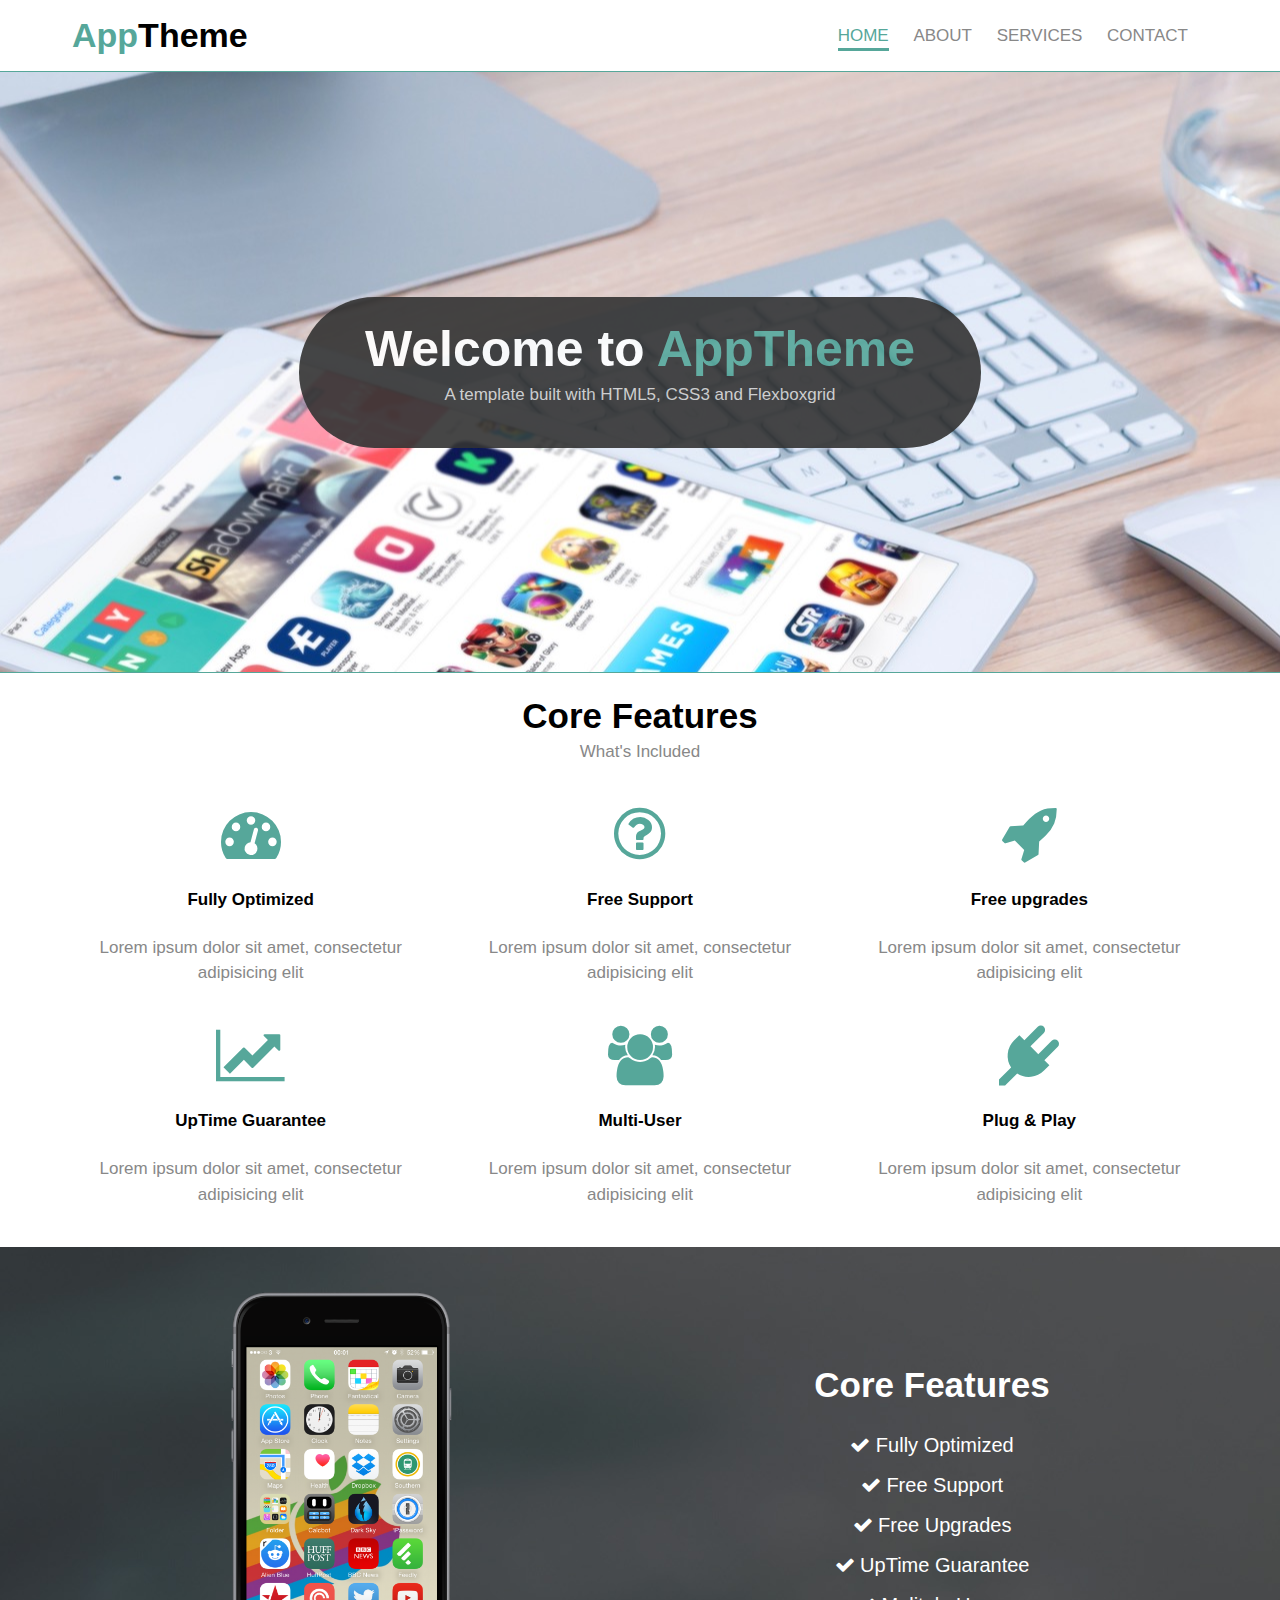
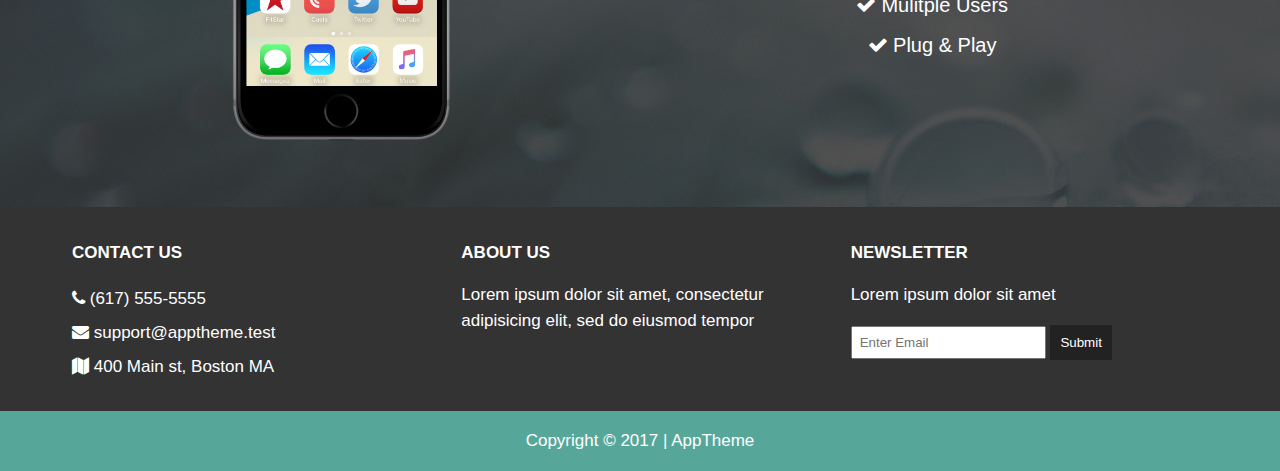
<file: index.html>
<!DOCTYPE html>
<html>
  <head>
    <meta charset="utf-8">
    <title>AppTheme</title>
    <link rel="stylesheet" href="css/flexboxgrid.css">
    <link rel="stylesheet" href="css/font-awesome.css">
    <link rel="stylesheet" href="css/style.css">
  </head>

  <body>
     <!-- HEADER -->
     <header id="main-header">
      <div class="container">
        <div class="row end-sm end-md end-lg center-xs middle-xs middle-sm middle-md middle-lg">
          <div class="col-xs-12 col-sm-2 col-md-2 col-lg-2">
            <h1><span class="primary-text">App</span>Theme</h1>
          </div>
          <div class="col-xs-12 col-sm-10 col-md-10 col-lg-10">
            <nav id="navbar">
              <ul>
                <li class="current"><a href="index.html">Home</a></li>
                <li><a href="about.html">About</a></li>
                <li><a href="services.html">Services</a></li>
                <li><a href="contact.html">Contact</a></li>
              </ul>
            </nav>
          </div>
        </div>
      </div>
    </header>

<!-- SHOWCASE -->
<section id="showcase">
  <div class="container">
    <div class="row center-xs center-sm center-md center-lg middle-xs middle-sm middle-md middle-lg">
      <div class="col-xs-10 col-sm-10 col-md-10 col-lg-7 showcase-content">
        <h1>Welcome to <span class="primary-text">AppTheme</span></h1>
        <p>A template built with HTML5, CSS3 and Flexboxgrid</p>
      </div>
    </div>
  </div>
</section>




  
    <!-- FEATURES -->
    <section id="features">
      <div class="container">
        <div class="row center-xs center-sm center-md center-lg">
          <div class="col-xs-12 col-sm-12 col-md-12 col-lg-12">
            <h2>Core Features</h2>
            <p>What's Included</p>
            <!-- ICON ROW 1 -->
            <div class="row center-xs center-sm center-md center-lg">
              <div class="col-xs-12 col-sm-4 col-md-4 col-lg-4">
                <i class="fa fa-dashboard"></i><br>
                <h4>Fully Optimized</h4>
                <p>Lorem ipsum dolor sit amet, consectetur adipisicing elit</p>
              </div>
              <div class="col-xs-12 col-sm-4 col-md-4 col-lg-4">
                <i class="fa fa-question-circle-o"></i><br>
                <h4>Free Support</h4>
                <p>Lorem ipsum dolor sit amet, consectetur adipisicing elit</p>
              </div>
              <div class="col-xs-12 col-sm-4 col-md-4 col-lg-4">
                <i class="fa fa-rocket"></i><br>
                <h4>Free upgrades</h4>
                <p>Lorem ipsum dolor sit amet, consectetur adipisicing elit</p>
              </div>
            </div>



            <!-- ICON ROW 2 -->
            <div class="row center-xs center-sm center-md center-lg">
              <div class="col-xs-12 col-sm-4 col-md-4 col-lg-4">
                <i class="fa fa-line-chart"></i><br>
                <h4>UpTime Guarantee</h4>
                <p>Lorem ipsum dolor sit amet, consectetur adipisicing elit</p>
              </div>
              <div class="col-xs-12 col-sm-4 col-md-4 col-lg-4">
                <i class="fa fa-users"></i><br>
                <h4>Multi-User</h4>
                <p>Lorem ipsum dolor sit amet, consectetur adipisicing elit</p>
              </div>
              <div class="col-xs-12 col-sm-4 col-md-4 col-lg-4">
                <i class="fa fa-plug"></i><br>
                <h4>Plug & Play</h4>
                <p>Lorem ipsum dolor sit amet, consectetur adipisicing elit</p>
              </div>
            </div>
          </div>
        </div>
      </div>
    </section>






            <!-- INFO SECTION -->
    <section id="info">
      <div class="container">
        <div class="row center-xs center-sm center-md center-lg middle-xs middle-sm middle-md middle-lg">
          <div class="col-xs-12 col-sm-6 col-md-6 col-lg-6">
            <img src="images/iphone.png" alt="">
          </div>
          <div class="col-xs-12 col-sm-6 col-md-6 col-lg-6">
            <h2>Core Features</h2>
            <ul>
              <li><i class="fa fa-check"></i> Fully Optimized</li>
              <li><i class="fa fa-check"></i> Free Support</li>
              <li><i class="fa fa-check"></i> Free Upgrades</li>
              <li><i class="fa fa-check"></i> UpTime Guarantee</li>
              <li><i class="fa fa-check"></i> Mulitple Users</li>
              <li><i class="fa fa-check"></i> Plug & Play</li>
            </ul>
          </div>
        </div>
      </div>
    </section>



    <!-- COMPANY -->
    <section id="company">
      <div class="container">
        <div class="row">
          <div class="col-xs-12 col-sm-4 col-md-4 col-lg-4">
            <h4>Contact Us</h4>
            <ul>
              <li><i class="fa fa-phone"></i> (617) 555-5555</li>
              <li><i class="fa fa-envelope"></i> support@apptheme.test</li>
              <li><i class="fa fa-map"></i> 400 Main st, Boston MA</li>
            </ul>
          </div>
          <div class="col-xs-12 col-sm-4 col-md-4 col-lg-4">
            <h4>About Us</h4>
            <p>Lorem ipsum dolor sit amet, consectetur adipisicing elit, sed do eiusmod tempor</p>
          </div>
          <div class="col-xs-12 col-sm-4 col-md-4 col-lg-4">
            <h4>Newsletter</h4>
            <p>Lorem ipsum dolor sit amet</p>
            <form>
              <input type="text" name="email" placeholder="Enter Email">
              <button type="submit" name="button">Submit</button>
            </form>
          </div>
        </div>
      </div>
    </section>



    <!-- FOOTER -->
    <footer id="main-footer">
      <div class="container">
        <div class="row center-xs center-sm center-md center-lg">
           <div class="col-xs-12 col-sm-12 col-md-12 col-lg-12">
           <p>Copyright &copy; 2017 | AppTheme</p>
        </div>
      </div>
    </div>
  </footer>


  </body>
</html>
</file>
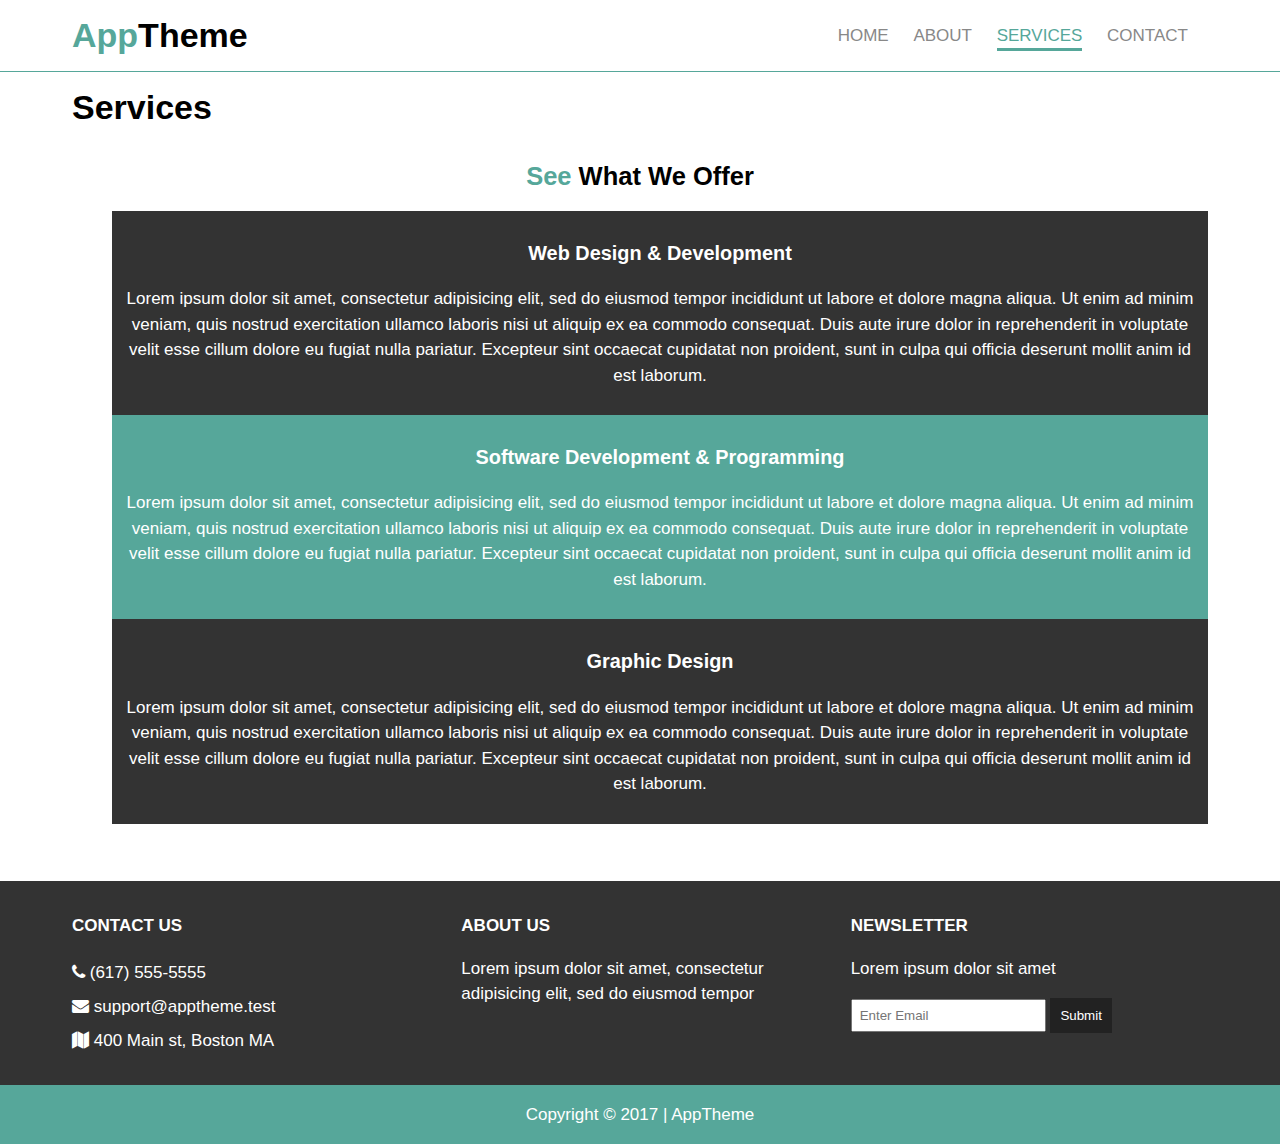
<file: services.html>
<!DOCTYPE html>
<html>
  <head>
    <meta charset="utf-8">
    <title>AppTheme | Services</title>
    <link rel="stylesheet" href="css/flexboxgrid.css">
    <link rel="stylesheet" href="css/font-awesome.css">
    <link rel="stylesheet" href="css/style.css">
  </head>
  <body>
    <!-- HEADER -->
    <header id="main-header">
      <div class="container">
        <div class="row end-sm end-md end-lg center-xs middle-xs middle-sm middle-md middle-lg">
          <div class="col-xs-12 col-sm-2 col-md-2 col-lg-2">
            <h1><span class="primary-text">App</span>Theme</h1>
          </div>
          <div class="col-xs-12 col-sm-10 col-md-10 col-lg-10">
            <nav id="navbar">
              <ul>
                <li><a href="index.html">Home</a></li>
                <li><a href="about.html">About</a></li>
                <li class="current"><a href="services.html">Services</a></li>
                <li><a href="contact.html">Contact</a></li>
              </ul>
            </nav>
          </div>
        </div>
      </div>
    </header>

    <!-- SUBHEADER -->
    <section id="subheader">
      <div class="container">
        <div class="row">
          <div class="col-xs-12 col-sm-12 col-md-12 col-lg-12">
            <h1>Services</h1>
          </div>
        </div>
      </div>
    </section>

    <!-- MAIN PAGE -->
    <section id="page" class="services">
      <div class="container">
        <div class="row center-xs center-sm center-md center-lg">
          <div class="col-xs-12 col-sm-12 col-md-12 col-lg-12">
            <h2><span class="primary-text">See</span> What We Offer</h2>
            <ul>
              <li>
                <h3>Web Design & Development</h3>
                <p>Lorem ipsum dolor sit amet, consectetur adipisicing elit, sed do eiusmod tempor incididunt ut labore et dolore magna aliqua. Ut enim ad minim veniam, quis nostrud exercitation ullamco laboris nisi ut aliquip ex ea commodo consequat. Duis aute irure dolor in reprehenderit in voluptate velit esse cillum dolore eu fugiat nulla pariatur. Excepteur sint occaecat cupidatat non proident, sunt in culpa qui officia deserunt mollit anim id est laborum.</p>
              </li>
              <li>
                <h3>Software Development & Programming</h3>
                <p>Lorem ipsum dolor sit amet, consectetur adipisicing elit, sed do eiusmod tempor incididunt ut labore et dolore magna aliqua. Ut enim ad minim veniam, quis nostrud exercitation ullamco laboris nisi ut aliquip ex ea commodo consequat. Duis aute irure dolor in reprehenderit in voluptate velit esse cillum dolore eu fugiat nulla pariatur. Excepteur sint occaecat cupidatat non proident, sunt in culpa qui officia deserunt mollit anim id est laborum.</p>
              </li>
              <li>
                <h3>Graphic Design</h3>
                <p>Lorem ipsum dolor sit amet, consectetur adipisicing elit, sed do eiusmod tempor incididunt ut labore et dolore magna aliqua. Ut enim ad minim veniam, quis nostrud exercitation ullamco laboris nisi ut aliquip ex ea commodo consequat. Duis aute irure dolor in reprehenderit in voluptate velit esse cillum dolore eu fugiat nulla pariatur. Excepteur sint occaecat cupidatat non proident, sunt in culpa qui officia deserunt mollit anim id est laborum.</p>
              </li>
            </ul>
          </div>
        </div>
      </div>
    </section>

    <!-- COMPANY -->
    <section id="company">
      <div class="container">
        <div class="row">
          <div class="col-xs-12 col-sm-4 col-md-4 col-lg-4">
            <h4>Contact Us</h4>
            <ul>
              <li><i class="fa fa-phone"></i> (617) 555-5555</li>
              <li><i class="fa fa-envelope"></i> support@apptheme.test</li>
              <li><i class="fa fa-map"></i> 400 Main st, Boston MA</li>
            </ul>
          </div>
          <div class="col-xs-12 col-sm-4 col-md-4 col-lg-4">
            <h4>About Us</h4>
            <p>Lorem ipsum dolor sit amet, consectetur adipisicing elit, sed do eiusmod tempor</p>
          </div>
          <div class="col-xs-12 col-sm-4 col-md-4 col-lg-4">
            <h4>Newsletter</h4>
            <p>Lorem ipsum dolor sit amet</p>
            <form>
              <input type="text" name="email" placeholder="Enter Email">
              <button type="submit" name="button">Submit</button>
            </form>
          </div>
        </div>
      </div>
    </section>

    <!-- FOOTER -->
    <footer id="main-footer">
      <div class="container">
        <div class="row center-xs center-sm center-md center-lg">
          <div class="col-xs-12 col-sm-12 col-md-12 col-lg-12">
            <p>Copyright &copy; 2017 | AppTheme</p>
          </div>
        </div>
      </div>
    </footer>

  </body>
</html>
</file>
<file: css/flexboxgrid.css>
/* Uncomment and set these variables to customize the grid. */

.container-fluid {
  margin-right: auto;
  margin-left: auto;
  padding-right: 2rem;
  padding-left: 2rem;
}

.row {
  box-sizing: border-box;
  display: -ms-flexbox;
  display: -webkit-box;
  display: flex;
  -ms-flex: 0 1 auto;
  -webkit-box-flex: 0;
  flex: 0 1 auto;
  -ms-flex-direction: row;
  -webkit-box-orient: horizontal;
  -webkit-box-direction: normal;
  flex-direction: row;
  -ms-flex-wrap: wrap;
  flex-wrap: wrap;
  margin-right: -1rem;
  margin-left: -1rem;
}

.row.reverse {
  -ms-flex-direction: row-reverse;
  -webkit-box-orient: horizontal;
  -webkit-box-direction: reverse;
  flex-direction: row-reverse;
}

.col.reverse {
  -ms-flex-direction: column-reverse;
  -webkit-box-orient: vertical;
  -webkit-box-direction: reverse;
  flex-direction: column-reverse;
}

.col-xs,
.col-xs-1,
.col-xs-2,
.col-xs-3,
.col-xs-4,
.col-xs-5,
.col-xs-6,
.col-xs-7,
.col-xs-8,
.col-xs-9,
.col-xs-10,
.col-xs-11,
.col-xs-12 {
  box-sizing: border-box;
  -ms-flex: 0 0 auto;
  -webkit-box-flex: 0;
  flex: 0 0 auto;
  padding-right: 1rem;
  padding-left: 1rem;
}

.col-xs {
  -webkit-flex-grow: 1;
  -ms-flex-positive: 1;
  -webkit-box-flex: 1;
  flex-grow: 1;
  -ms-flex-preferred-size: 0;
  flex-basis: 0;
  max-width: 100%;
}

.col-xs-1 {
  -ms-flex-preferred-size: 8.333%;
  flex-basis: 8.333%;
  max-width: 8.333%;
}

.col-xs-2 {
  -ms-flex-preferred-size: 16.667%;
  flex-basis: 16.667%;
  max-width: 16.667%;
}

.col-xs-3 {
  -ms-flex-preferred-size: 25%;
  flex-basis: 25%;
  max-width: 25%;
}

.col-xs-4 {
  -ms-flex-preferred-size: 33.333%;
  flex-basis: 33.333%;
  max-width: 33.333%;
}

.col-xs-5 {
  -ms-flex-preferred-size: 41.667%;
  flex-basis: 41.667%;
  max-width: 41.667%;
}

.col-xs-6 {
  -ms-flex-preferred-size: 50%;
  flex-basis: 50%;
  max-width: 50%;
}

.col-xs-7 {
  -ms-flex-preferred-size: 58.333%;
  flex-basis: 58.333%;
  max-width: 58.333%;
}

.col-xs-8 {
  -ms-flex-preferred-size: 66.667%;
  flex-basis: 66.667%;
  max-width: 66.667%;
}

.col-xs-9 {
  -ms-flex-preferred-size: 75%;
  flex-basis: 75%;
  max-width: 75%;
}

.col-xs-10 {
  -ms-flex-preferred-size: 83.333%;
  flex-basis: 83.333%;
  max-width: 83.333%;
}

.col-xs-11 {
  -ms-flex-preferred-size: 91.667%;
  flex-basis: 91.667%;
  max-width: 91.667%;
}

.col-xs-12 {
  -ms-flex-preferred-size: 100%;
  flex-basis: 100%;
  max-width: 100%;
}

.col-xs-offset-1 {
  margin-left: 8.333%;
}

.col-xs-offset-2 {
  margin-left: 16.667%;
}

.col-xs-offset-3 {
  margin-left: 25%;
}

.col-xs-offset-4 {
  margin-left: 33.333%;
}

.col-xs-offset-5 {
  margin-left: 41.667%;
}

.col-xs-offset-6 {
  margin-left: 50%;
}

.col-xs-offset-7 {
  margin-left: 58.333%;
}

.col-xs-offset-8 {
  margin-left: 66.667%;
}

.col-xs-offset-9 {
  margin-left: 75%;
}

.col-xs-offset-10 {
  margin-left: 83.333%;
}

.col-xs-offset-11 {
  margin-left: 91.667%;
}

.start-xs {
  -ms-flex-pack: start;
  -webkit-box-pack: start;
  justify-content: flex-start;
  text-align: start;
}

.center-xs {
  -ms-flex-pack: center;
  -webkit-box-pack: center;
  justify-content: center;
  text-align: center;
}

.end-xs {
  -ms-flex-pack: end;
  -webkit-box-pack: end;
  justify-content: flex-end;
  text-align: end;
}

.top-xs {
  -ms-flex-align: start;
  -webkit-box-align: start;
  align-items: flex-start;
}

.middle-xs {
  -ms-flex-align: center;
  -webkit-box-align: center;
  align-items: center;
}

.bottom-xs {
  -ms-flex-align: end;
  -webkit-box-align: end;
  align-items: flex-end;
}

.around-xs {
  -ms-flex-pack: distribute;
  justify-content: space-around;
}

.between-xs {
  -ms-flex-pack: justify;
  -webkit-box-pack: justify;
  justify-content: space-between;
}

.first-xs {
  -ms-flex-order: -1;
  -webkit-box-ordinal-group: 0;
  order: -1;
}

.last-xs {
  -ms-flex-order: 1;
  -webkit-box-ordinal-group: 2;
  order: 1;
}

@media only screen and (min-width: 48em) {
  .container {
    width: 46rem;
  }

  .col-sm,
  .col-sm-1,
  .col-sm-2,
  .col-sm-3,
  .col-sm-4,
  .col-sm-5,
  .col-sm-6,
  .col-sm-7,
  .col-sm-8,
  .col-sm-9,
  .col-sm-10,
  .col-sm-11,
  .col-sm-12 {
    box-sizing: border-box;
    -ms-flex: 0 0 auto;
    -webkit-box-flex: 0;
    flex: 0 0 auto;
    padding-right: 1rem;
    padding-left: 1rem;
  }

  .col-sm {
    -webkit-flex-grow: 1;
    -ms-flex-positive: 1;
    -webkit-box-flex: 1;
    flex-grow: 1;
    -ms-flex-preferred-size: 0;
    flex-basis: 0;
    max-width: 100%;
  }

  .col-sm-1 {
    -ms-flex-preferred-size: 8.333%;
    flex-basis: 8.333%;
    max-width: 8.333%;
  }

  .col-sm-2 {
    -ms-flex-preferred-size: 16.667%;
    flex-basis: 16.667%;
    max-width: 16.667%;
  }

  .col-sm-3 {
    -ms-flex-preferred-size: 25%;
    flex-basis: 25%;
    max-width: 25%;
  }

  .col-sm-4 {
    -ms-flex-preferred-size: 33.333%;
    flex-basis: 33.333%;
    max-width: 33.333%;
  }

  .col-sm-5 {
    -ms-flex-preferred-size: 41.667%;
    flex-basis: 41.667%;
    max-width: 41.667%;
  }

  .col-sm-6 {
    -ms-flex-preferred-size: 50%;
    flex-basis: 50%;
    max-width: 50%;
  }

  .col-sm-7 {
    -ms-flex-preferred-size: 58.333%;
    flex-basis: 58.333%;
    max-width: 58.333%;
  }

  .col-sm-8 {
    -ms-flex-preferred-size: 66.667%;
    flex-basis: 66.667%;
    max-width: 66.667%;
  }

  .col-sm-9 {
    -ms-flex-preferred-size: 75%;
    flex-basis: 75%;
    max-width: 75%;
  }

  .col-sm-10 {
    -ms-flex-preferred-size: 83.333%;
    flex-basis: 83.333%;
    max-width: 83.333%;
  }

  .col-sm-11 {
    -ms-flex-preferred-size: 91.667%;
    flex-basis: 91.667%;
    max-width: 91.667%;
  }

  .col-sm-12 {
    -ms-flex-preferred-size: 100%;
    flex-basis: 100%;
    max-width: 100%;
  }

  .col-sm-offset-1 {
    margin-left: 8.333%;
  }

  .col-sm-offset-2 {
    margin-left: 16.667%;
  }

  .col-sm-offset-3 {
    margin-left: 25%;
  }

  .col-sm-offset-4 {
    margin-left: 33.333%;
  }

  .col-sm-offset-5 {
    margin-left: 41.667%;
  }

  .col-sm-offset-6 {
    margin-left: 50%;
  }

  .col-sm-offset-7 {
    margin-left: 58.333%;
  }

  .col-sm-offset-8 {
    margin-left: 66.667%;
  }

  .col-sm-offset-9 {
    margin-left: 75%;
  }

  .col-sm-offset-10 {
    margin-left: 83.333%;
  }

  .col-sm-offset-11 {
    margin-left: 91.667%;
  }

  .start-sm {
    -ms-flex-pack: start;
    -webkit-box-pack: start;
    justify-content: flex-start;
    text-align: start;
  }

  .center-sm {
    -ms-flex-pack: center;
    -webkit-box-pack: center;
    justify-content: center;
    text-align: center;
  }

  .end-sm {
    -ms-flex-pack: end;
    -webkit-box-pack: end;
    justify-content: flex-end;
    text-align: end;
  }

  .top-sm {
    -ms-flex-align: start;
    -webkit-box-align: start;
    align-items: flex-start;
  }

  .middle-sm {
    -ms-flex-align: center;
    -webkit-box-align: center;
    align-items: center;
  }

  .bottom-sm {
    -ms-flex-align: end;
    -webkit-box-align: end;
    align-items: flex-end;
  }

  .around-sm {
    -ms-flex-pack: distribute;
    justify-content: space-around;
  }

  .between-sm {
    -ms-flex-pack: justify;
    -webkit-box-pack: justify;
    justify-content: space-between;
  }

  .first-sm {
    -ms-flex-order: -1;
    -webkit-box-ordinal-group: 0;
    order: -1;
  }

  .last-sm {
    -ms-flex-order: 1;
    -webkit-box-ordinal-group: 2;
    order: 1;
  }
}

@media only screen and (min-width: 62em) {
  .container {
    width: 61rem;
  }

  .col-md,
  .col-md-1,
  .col-md-2,
  .col-md-3,
  .col-md-4,
  .col-md-5,
  .col-md-6,
  .col-md-7,
  .col-md-8,
  .col-md-9,
  .col-md-10,
  .col-md-11,
  .col-md-12 {
    box-sizing: border-box;
    -ms-flex: 0 0 auto;
    -webkit-box-flex: 0;
    flex: 0 0 auto;
    padding-right: 1rem;
    padding-left: 1rem;
  }

  .col-md {
    -webkit-flex-grow: 1;
    -ms-flex-positive: 1;
    -webkit-box-flex: 1;
    flex-grow: 1;
    -ms-flex-preferred-size: 0;
    flex-basis: 0;
    max-width: 100%;
  }

  .col-md-1 {
    -ms-flex-preferred-size: 8.333%;
    flex-basis: 8.333%;
    max-width: 8.333%;
  }

  .col-md-2 {
    -ms-flex-preferred-size: 16.667%;
    flex-basis: 16.667%;
    max-width: 16.667%;
  }

  .col-md-3 {
    -ms-flex-preferred-size: 25%;
    flex-basis: 25%;
    max-width: 25%;
  }

  .col-md-4 {
    -ms-flex-preferred-size: 33.333%;
    flex-basis: 33.333%;
    max-width: 33.333%;
  }

  .col-md-5 {
    -ms-flex-preferred-size: 41.667%;
    flex-basis: 41.667%;
    max-width: 41.667%;
  }

  .col-md-6 {
    -ms-flex-preferred-size: 50%;
    flex-basis: 50%;
    max-width: 50%;
  }

  .col-md-7 {
    -ms-flex-preferred-size: 58.333%;
    flex-basis: 58.333%;
    max-width: 58.333%;
  }

  .col-md-8 {
    -ms-flex-preferred-size: 66.667%;
    flex-basis: 66.667%;
    max-width: 66.667%;
  }

  .col-md-9 {
    -ms-flex-preferred-size: 75%;
    flex-basis: 75%;
    max-width: 75%;
  }

  .col-md-10 {
    -ms-flex-preferred-size: 83.333%;
    flex-basis: 83.333%;
    max-width: 83.333%;
  }

  .col-md-11 {
    -ms-flex-preferred-size: 91.667%;
    flex-basis: 91.667%;
    max-width: 91.667%;
  }

  .col-md-12 {
    -ms-flex-preferred-size: 100%;
    flex-basis: 100%;
    max-width: 100%;
  }

  .col-md-offset-1 {
    margin-left: 8.333%;
  }

  .col-md-offset-2 {
    margin-left: 16.667%;
  }

  .col-md-offset-3 {
    margin-left: 25%;
  }

  .col-md-offset-4 {
    margin-left: 33.333%;
  }

  .col-md-offset-5 {
    margin-left: 41.667%;
  }

  .col-md-offset-6 {
    margin-left: 50%;
  }

  .col-md-offset-7 {
    margin-left: 58.333%;
  }

  .col-md-offset-8 {
    margin-left: 66.667%;
  }

  .col-md-offset-9 {
    margin-left: 75%;
  }

  .col-md-offset-10 {
    margin-left: 83.333%;
  }

  .col-md-offset-11 {
    margin-left: 91.667%;
  }

  .start-md {
    -ms-flex-pack: start;
    -webkit-box-pack: start;
    justify-content: flex-start;
    text-align: start;
  }

  .center-md {
    -ms-flex-pack: center;
    -webkit-box-pack: center;
    justify-content: center;
    text-align: center;
  }

  .end-md {
    -ms-flex-pack: end;
    -webkit-box-pack: end;
    justify-content: flex-end;
    text-align: end;
  }

  .top-md {
    -ms-flex-align: start;
    -webkit-box-align: start;
    align-items: flex-start;
  }

  .middle-md {
    -ms-flex-align: center;
    -webkit-box-align: center;
    align-items: center;
  }

  .bottom-md {
    -ms-flex-align: end;
    -webkit-box-align: end;
    align-items: flex-end;
  }

  .around-md {
    -ms-flex-pack: distribute;
    justify-content: space-around;
  }

  .between-md {
    -ms-flex-pack: justify;
    -webkit-box-pack: justify;
    justify-content: space-between;
  }

  .first-md {
    -ms-flex-order: -1;
    -webkit-box-ordinal-group: 0;
    order: -1;
  }

  .last-md {
    -ms-flex-order: 1;
    -webkit-box-ordinal-group: 2;
    order: 1;
  }
}

@media only screen and (min-width: 75em) {
  .container {
    width: 71rem;
  }

  .col-lg,
  .col-lg-1,
  .col-lg-2,
  .col-lg-3,
  .col-lg-4,
  .col-lg-5,
  .col-lg-6,
  .col-lg-7,
  .col-lg-8,
  .col-lg-9,
  .col-lg-10,
  .col-lg-11,
  .col-lg-12 {
    box-sizing: border-box;
    -ms-flex: 0 0 auto;
    -webkit-box-flex: 0;
    flex: 0 0 auto;
    padding-right: 1rem;
    padding-left: 1rem;
  }

  .col-lg {
    -webkit-flex-grow: 1;
    -ms-flex-positive: 1;
    -webkit-box-flex: 1;
    flex-grow: 1;
    -ms-flex-preferred-size: 0;
    flex-basis: 0;
    max-width: 100%;
  }

  .col-lg-1 {
    -ms-flex-preferred-size: 8.333%;
    flex-basis: 8.333%;
    max-width: 8.333%;
  }

  .col-lg-2 {
    -ms-flex-preferred-size: 16.667%;
    flex-basis: 16.667%;
    max-width: 16.667%;
  }

  .col-lg-3 {
    -ms-flex-preferred-size: 25%;
    flex-basis: 25%;
    max-width: 25%;
  }

  .col-lg-4 {
    -ms-flex-preferred-size: 33.333%;
    flex-basis: 33.333%;
    max-width: 33.333%;
  }

  .col-lg-5 {
    -ms-flex-preferred-size: 41.667%;
    flex-basis: 41.667%;
    max-width: 41.667%;
  }

  .col-lg-6 {
    -ms-flex-preferred-size: 50%;
    flex-basis: 50%;
    max-width: 50%;
  }

  .col-lg-7 {
    -ms-flex-preferred-size: 58.333%;
    flex-basis: 58.333%;
    max-width: 58.333%;
  }

  .col-lg-8 {
    -ms-flex-preferred-size: 66.667%;
    flex-basis: 66.667%;
    max-width: 66.667%;
  }

  .col-lg-9 {
    -ms-flex-preferred-size: 75%;
    flex-basis: 75%;
    max-width: 75%;
  }

  .col-lg-10 {
    -ms-flex-preferred-size: 83.333%;
    flex-basis: 83.333%;
    max-width: 83.333%;
  }

  .col-lg-11 {
    -ms-flex-preferred-size: 91.667%;
    flex-basis: 91.667%;
    max-width: 91.667%;
  }

  .col-lg-12 {
    -ms-flex-preferred-size: 100%;
    flex-basis: 100%;
    max-width: 100%;
  }

  .col-lg-offset-1 {
    margin-left: 8.333%;
  }

  .col-lg-offset-2 {
    margin-left: 16.667%;
  }

  .col-lg-offset-3 {
    margin-left: 25%;
  }

  .col-lg-offset-4 {
    margin-left: 33.333%;
  }

  .col-lg-offset-5 {
    margin-left: 41.667%;
  }

  .col-lg-offset-6 {
    margin-left: 50%;
  }

  .col-lg-offset-7 {
    margin-left: 58.333%;
  }

  .col-lg-offset-8 {
    margin-left: 66.667%;
  }

  .col-lg-offset-9 {
    margin-left: 75%;
  }

  .col-lg-offset-10 {
    margin-left: 83.333%;
  }

  .col-lg-offset-11 {
    margin-left: 91.667%;
  }

  .start-lg {
    -ms-flex-pack: start;
    -webkit-box-pack: start;
    justify-content: flex-start;
    text-align: start;
  }

  .center-lg {
    -ms-flex-pack: center;
    -webkit-box-pack: center;
    justify-content: center;
    text-align: center;
  }

  .end-lg {
    -ms-flex-pack: end;
    -webkit-box-pack: end;
    justify-content: flex-end;
    text-align: end;
  }

  .top-lg {
    -ms-flex-align: start;
    -webkit-box-align: start;
    align-items: flex-start;
  }

  .middle-lg {
    -ms-flex-align: center;
    -webkit-box-align: center;
    align-items: center;
  }

  .bottom-lg {
    -ms-flex-align: end;
    -webkit-box-align: end;
    align-items: flex-end;
  }

  .around-lg {
    -ms-flex-pack: distribute;
    justify-content: space-around;
  }

  .between-lg {
    -ms-flex-pack: justify;
    -webkit-box-pack: justify;
    justify-content: space-between;
  }

  .first-lg {
    -ms-flex-order: -1;
    -webkit-box-ordinal-group: 0;
    order: -1;
  }

  .last-lg {
    -ms-flex-order: 1;
    -webkit-box-ordinal-group: 2;
    order: 1;
  }
}
</file>
<file: css/style.css>
body{
    font-family:'Open-sans', sans-serif;
    font-size:17px;
    line-height:1.5em;
    margin:0;
    padding:0;
  }
 img{
    width:100%;
  }

  .container{
    margin:auto;
  }
  /* COMMON CLASSES */
.primary-text{
    color:#56a79a;
  }

.primary-background{
  background:#56a79a;
}
  /* HEADER */
#main-header{
    border-bottom:1px solid #56a79a;
  }
  
/* NAVBAR */
#navbar{
  text-transform:uppercase;
}

#navbar li{
  display:inline;
  padding-right:20px;
  list-style:none;
}

#navbar a{
  text-decoration:none;
  color:#888;
}

#navbar li.current a, #navbar a:hover{
  color:#56a79a;
  border-bottom: 3px solid #56a79a;
  padding-bottom:3px;
}

/* SHOWCASE */
#showcase{
  background:url('../images/showcase.jpg') no-repeat center center;
  border-bottom:1px solid #56a79a;
  margin-bottom:30px;
}

#showcase .row{
  height:600px;
}

#showcase h1{
  font-size:50px;
  margin:0;
  padding-bottom:20px;
}

#showcase p{
  color:#ccc;
  margin:0;
}

#showcase .showcase-content{
  background:#333;
  color:#fff;
  border-radius:90px;
  padding:40px;
  opacity:0.9;
}

/* FEATURES */
#features h2{
  font-size:35px;
  margin:0;
  padding-bottom:10px;
}

#features p{
  color:#888;
  margin:0;
  margin-bottom:40px;
}

#features .fa{
  font-size:60px;
  color:#56a79a;
}


/* INFO */
#info{
    background:#333 url('../images/info-bg.jpg') no-repeat;
    color:#fff;
  }
  
  #info h2{
    font-size:35px;
    margin:0;
    padding-bottom:10px;
  }
  
  #info ul{
    list-style:none;
    padding:0;
  }
  
  #info li{
    line-height:2em;
    font-size:20px;
  }



/* COMPANY */
#company{
    background:#333;
    color:#fff;
    padding:10px 0;
  }
  
  #company h4{
    text-transform:uppercase;
    margin-bottom:0;
  }
  
  #company ul{
    padding:0;
    list-style:none;
    line-height:2em;
  }
  
  #company input[type="text"]{
    padding:7px;
  }
  
  #company button{
    background:#222;
    color:#fff;
    padding:10px;
    border:0;
  }


  /* FOOTER */
#main-footer{
    background:#56a79a;
    color:#fff;
  }

/* PAGE */
#page{
  margin-bottom:40px;
}

/* SERVICES */
.services ul li{
  list-style:none;
  padding:10px;
}

.services ul li:nth-child(odd){
  background:#333;
  color:#fff;
}

.services ul li:nth-child(even){
  background:#56a79a;
  color:#fff;
}

/* CONTACT */
.contact form{
  background:#333;
  color:#fff;
  padding:20px;
}

.contact form input[type="text"]{
  width:50%;
  height:30px;
  margin-bottom:10px;
}

.contact form textarea{
  width:50%;
  height:100px;
}

.contact form button{
  width:50%;
  padding:10px 0;
  border:0;
  background:#222;
  color:#fff;
}

.contact form label{
  text-transform:uppercase;
}



/* MEDIA QUERIES */
@media(max-width:800px){
  #showcase h1{
    font-size:30px;
  }
}

@media(max-width:500px){
  #showcase .showcase-content{
    padding:40px 10px;
  }
}
</file>
